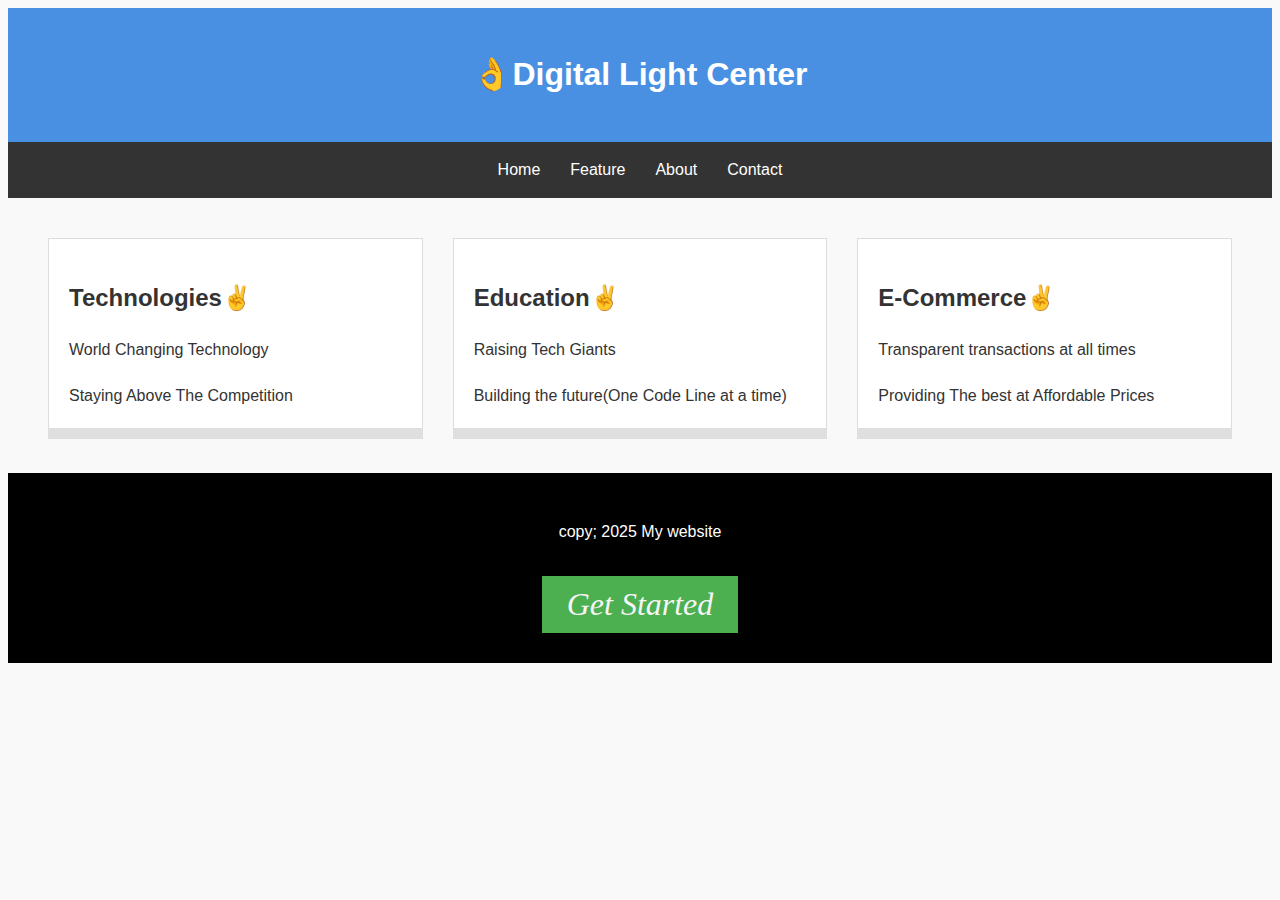
<file: index.html>
<!DOCTYPE html>
<html lang="en">
<head>
    <meta charset="UTF-8">
    <meta name="viewport" content="width=device-width, initial-scale=1.0">
    <title>DigitalLightCenter</title>
    <link rel="stylesheet" href="style.css">
</head>
<body>
    <header>
        <h1>Digital Light Center</h1>
    </header>

    <button class="hamburger" id="hamburger">&#9776;</button>
<nav class="navbar" id="navbar">
    <a href="#">Home</a>
    <a href="Features.html">Feature</a>
    <a href="About.html">About</a>
    <a href="Contact.html">Contact</a>
</nav>
    
    <main class="grid-layout">
        <section class="grid-item">
            <h2>Technologies</h2>
            <div class="card-container">
                <div>World Changing Technology</div><br>
                  <div>Staying Above The Competition</div>
            </div>
        </section>

         <section class="grid-item">
            <h2>Education</h2>
            <div class="card-container">
                <div>Raising Tech Giants</div><br>
                  <div>Building the future(One Code Line at a time)</div>
            </div>
        </section>

        <section class="grid-item">
            <h2>E-Commerce</h2>
            <div class="card-container">
                <div>Transparent transactions at all times</div><br>
                  <div>Providing The best at Affordable Prices</div>
            </div>
        </section>
    </main>

    <footer>
        <p>copy; 2025 My website</p>
        <button class="cta-button"> <a href="start.html" id="tech">Get Started</a></button>
    </footer>
    <script>
        const hamburger = document.getElementById('hamburger');
    const navbar = document.getElementById('navbar');

    hamburger.addEventListener('click', () => {
        navbar.classList.toggle('open');
    });
    </script>
</body>
</html>
</file>
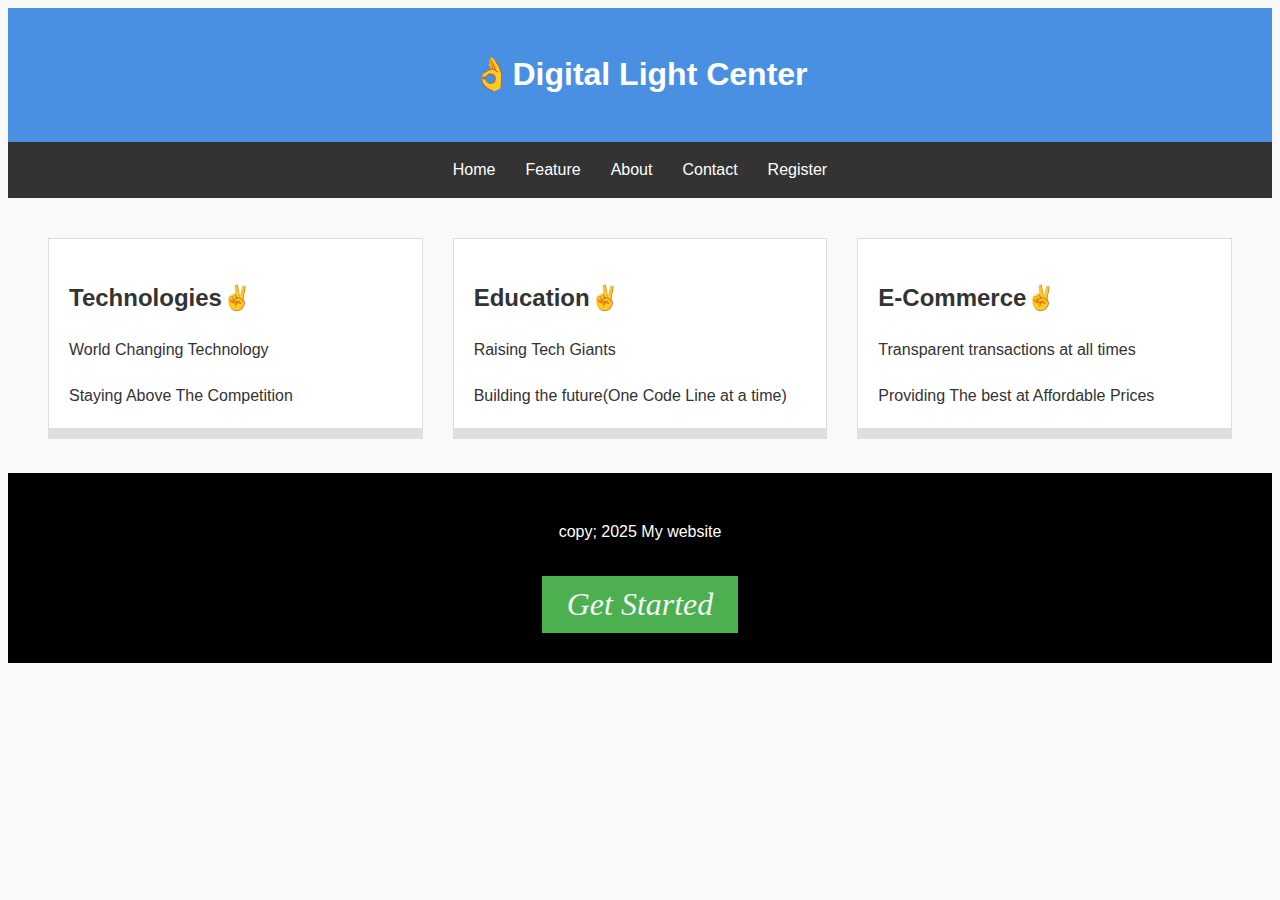
<file: Asset/index.html>
<!DOCTYPE html>
<html lang="en">
<head>
    <meta charset="UTF-8">
    <meta name="viewport" content="width=device-width, initial-scale=1.0">
    <title>DigitalLightCenter</title>
    <link rel="stylesheet" href="style.css">
</head>
<body>
    <header>
        <h1>Digital Light Center</h1>
    </header>

    <button class="hamburger" id="hamburger">&#9776;</button>
<nav class="navbar" id="navbar">
    <a href="#">Home</a>
    <a href="Features.html">Feature</a>
    <a href="About.html">About</a>
    <a href="Contact.html">Contact</a>
     <a href="register.html">Register</a>
</nav>
    
    <main class="grid-layout">
        <section class="grid-item">
            <h2>Technologies</h2>
            <div class="card-container">
                <div>World Changing Technology</div><br>
                  <div>Staying Above The Competition</div>
            </div>
        </section>

         <section class="grid-item">
            <h2>Education</h2>
            <div class="card-container">
                <div>Raising Tech Giants</div><br>
                  <div>Building the future(One Code Line at a time)</div>
            </div>
        </section>

        <section class="grid-item">
            <h2>E-Commerce</h2>
            <div class="card-container">
                <div>Transparent transactions at all times</div><br>
                  <div>Providing The best at Affordable Prices</div>
            </div>
        </section>
    </main>

    <footer>
        <p>copy; 2025 My website</p>
        <button class="cta-button"> <a href="start.html" id="tech">Get Started</a></button>
    </footer>
    <script>
        const hamburger = document.getElementById('hamburger');
    const navbar = document.getElementById('navbar');

    hamburger.addEventListener('click', () => {
        navbar.classList.toggle('open');
    });
    </script>
</body>
</html>
</file>
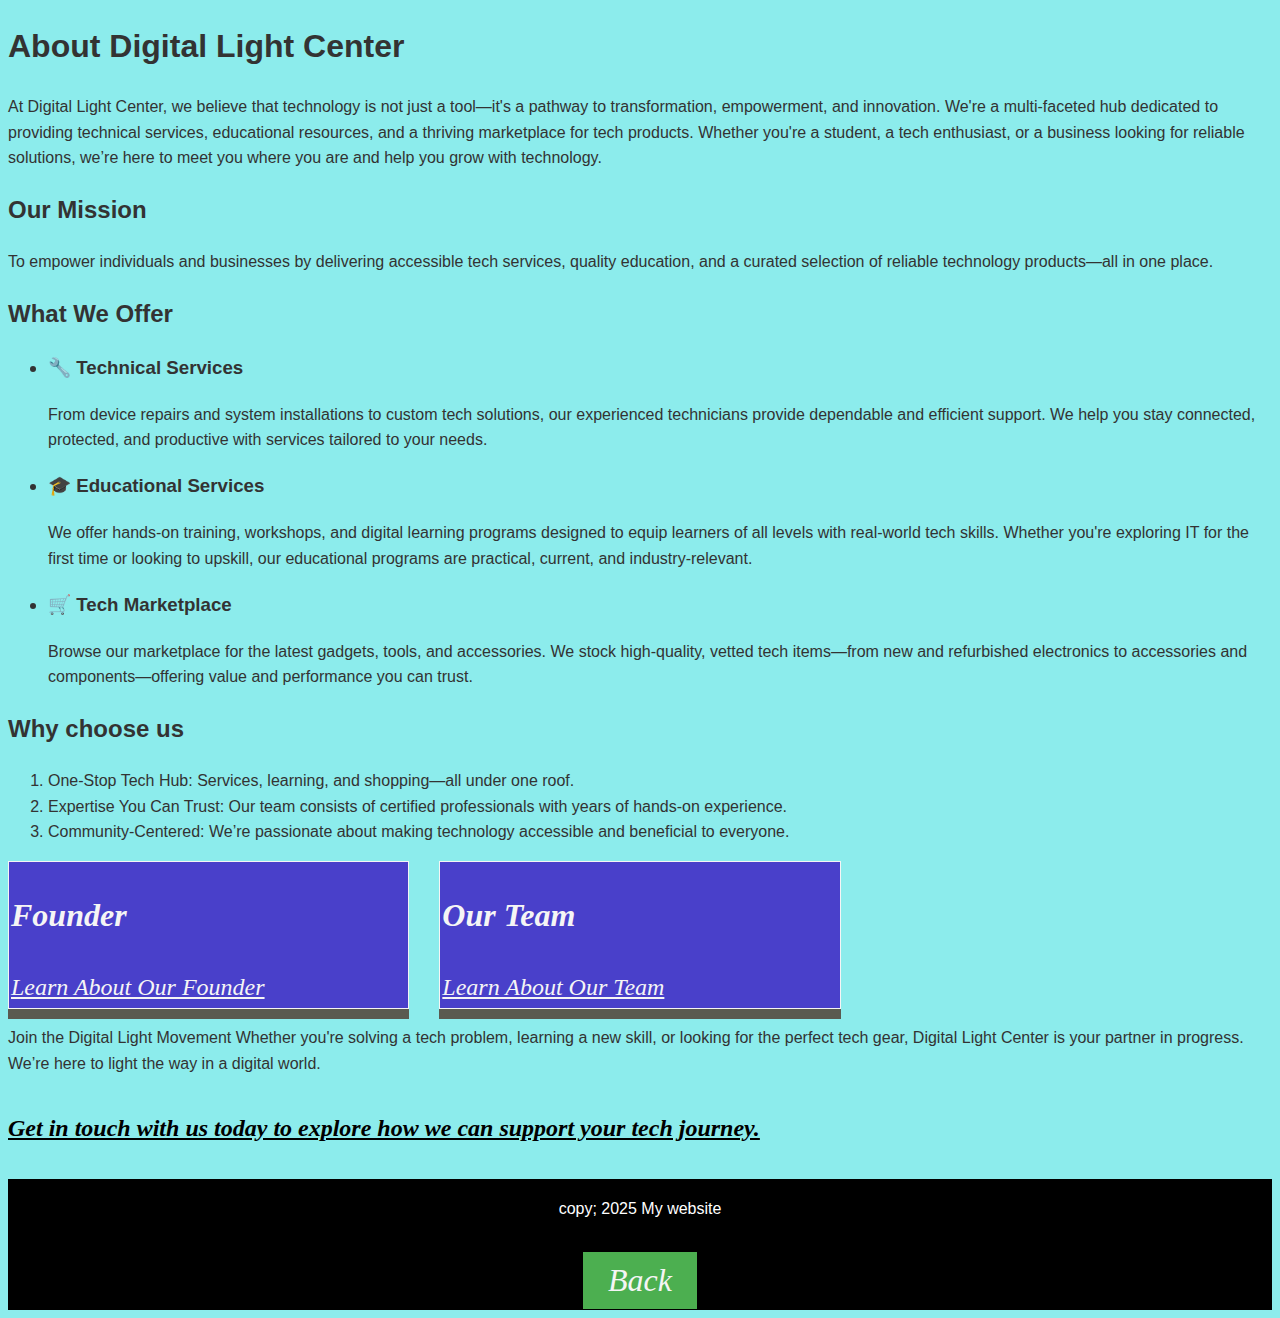
<file: About.html>
<!DOCTYPE html>
<html lang="en">
<head>
    <meta charset="UTF-8">
    <meta name="viewport" content="width=device-width, initial-scale=1.0">
    <title>About</title>
    <link rel="stylesheet" href="style.css">
</head>
<body style="background-color: rgb(140, 236, 236);">
    <h1>About Digital Light Center</h1>
    <p>At Digital Light Center, we believe that technology is not just a tool—it's a pathway to transformation, empowerment, and innovation. We're a multi-faceted hub dedicated to providing technical services, educational resources, and a thriving marketplace for tech products. Whether you're a student, a tech enthusiast, or a business looking for reliable solutions, we’re here to meet you where you are and help you grow with technology.
        <h2>Our Mission</h2>
        To empower individuals and businesses by delivering accessible tech services, quality education, and a curated selection of reliable technology products—all in one place.
        <h2 >What We Offer</h2>
        <ul>
           <h3> <li>🔧 Technical Services</li></h3>
           From device repairs and system installations to custom tech solutions, our experienced technicians provide dependable and efficient support. We help you stay connected, protected, and productive with services tailored to your needs.
          <h3> <li>🎓 Educational Services</li></h3>
           We offer hands-on training, workshops, and digital learning programs designed to equip learners of all levels with real-world tech skills. Whether you're exploring IT for the first time or looking to upskill, our educational programs are practical, current, and industry-relevant.
          <h3> <li>🛒 Tech Marketplace</li></h3>
           Browse our marketplace for the latest gadgets, tools, and accessories. We stock high-quality, vetted tech items—from new and refurbished electronics to accessories and components—offering value and performance you can trust.
           
        </ul>
        <h2>Why choose us</h2>
       <ol>
        <li>One-Stop Tech Hub: Services, learning, and shopping—all under one roof.</li>
        <li>Expertise You Can Trust: Our team consists of certified professionals with years of hands-on experience.</li>
        <li>Community-Centered: We’re passionate about making technology accessible and beneficial to everyone.</li>
       </ol>
    </p>

     <main id="feature-lay" >
    <section class="about">
        <h2 class="tech2">Founder</h2>
    <div>
   <a href="founder.html" id="tech2">Learn About Our Founder</a>
   </div>
   </section>

   <section class="about">
      <h2 class="tech2">Our Team</h2>
      <div>
     <a href="team.html" id="tech2">Learn About Our Team</a>
     </div>
   </section>
   </main>
   
   <p>Join the Digital Light Movement
Whether you're solving a tech problem, learning a new skill, or looking for the perfect tech gear, Digital Light Center is your partner in progress. We’re here to light the way in a digital world.
</p>
<a  href="Contact.html" style="color: black;" id="tech2"><h4 >Get in touch with us today to explore how we can support your tech journey.</h4></a>

    

     <footer id="footer1">
        <p>copy; 2025 My website</p>
        <button  class="cta-button"><a href="index.html" id="tech">Back</a></button>
    </footer>
</body>
</html>
</file>
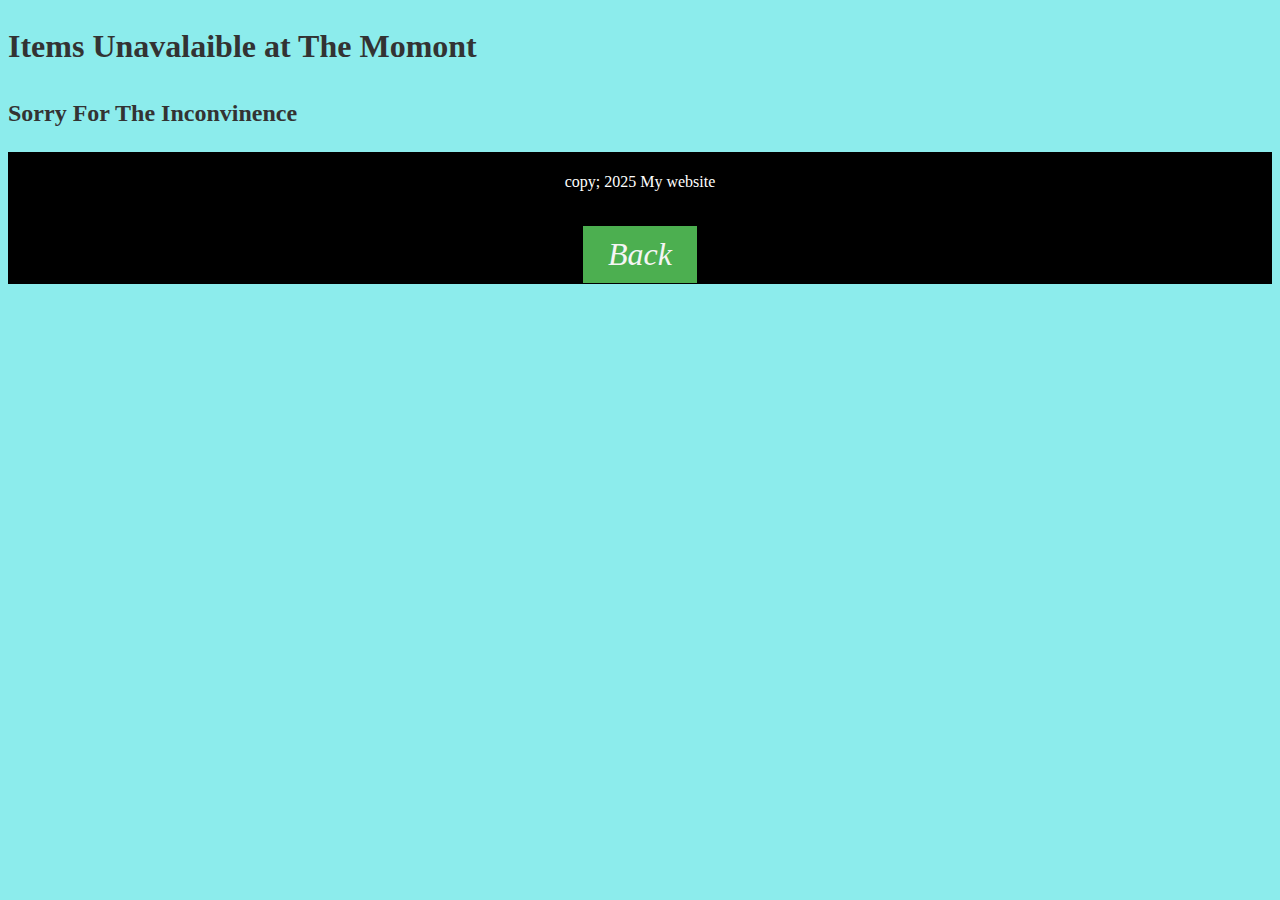
<file: commerce.html>
<!DOCTYPE html>
<html lang="en">
<head>
    <meta charset="UTF-8">
    <meta name="viewport" content="width=device-width, initial-scale=1.0">
    <title>Commerce</title>
    <link rel="stylesheet" href="style.css">
</head>
<body style="background-color: rgb(140, 236, 236); font-family: Georgia, 'Times New Roman', Times, serif;">
    <h1>Items Unavalaible at The Momont</h1>
    <h2>Sorry For The Inconvinence</h2>
   
    
     <footer id="footer1">
        <p>copy; 2025 My website</p>
        <button  class="cta-button"><a href="Features.html" id="tech">Back</a></button>
    </footer>
</body>
</html>
</file>
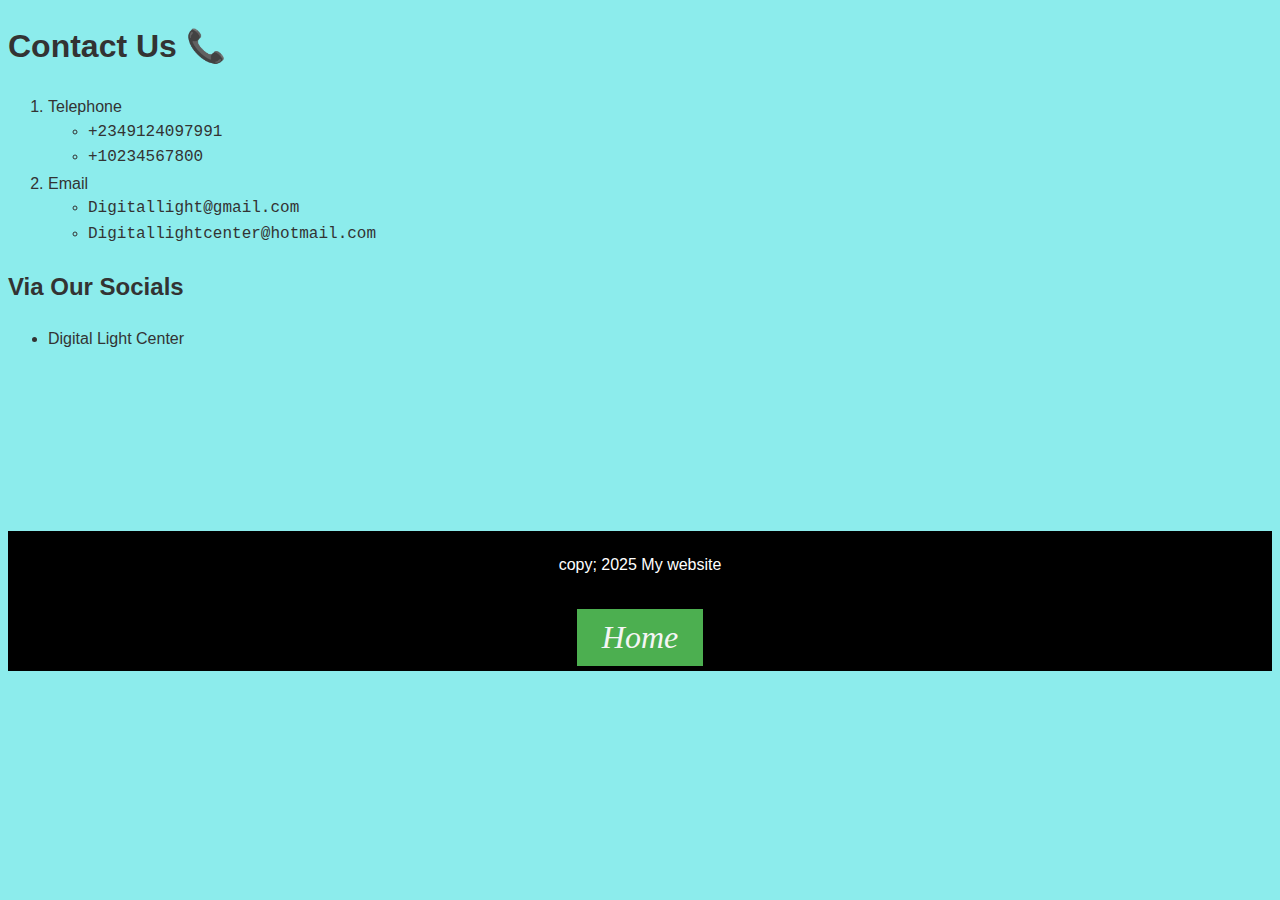
<file: Contact.html>
<!DOCTYPE html>
<html lang="en">
<head>
    <meta charset="UTF-8">
    <meta name="viewport" content="width=device-width, initial-scale=1.0">
    <title>Contact</title>
    <link rel="stylesheet" href="style.css">
</head>
<body style="background-color: rgb(140, 236, 236);">
    <h1>Contact Us 📞</h1>
    <ol style="font-family: Impact, Haettenschweiler, 'Arial Narrow Bold', sans-serif;">
        <li>Telephone
            <ul style="font-family: 'Courier New', Courier, monospace;">
                <li>+2349124097991</li>
                <li>+10234567800</li>
            </ul>
        </li>
        <li>Email
            <ul style="font-family: 'Courier New', Courier, monospace;">
                <li>Digitallight@gmail.com</li>
                <li>Digitallightcenter@hotmail.com</li>
            </ul>
        </li>
    </ol>

    <h2>Via Our Socials</h2>
    <ul style="font-family: Impact, Haettenschweiler, 'Arial Narrow Bold', sans-serif;">
      <li> Digital Light Center </li>
   </ul>  

    <footer id="footer">
        <p>copy; 2025 My website</p>
        <button  class="cta-button"><a href="layout.html" id="tech">Home</a></button>
    </footer> 
</body>
</html>
</file>
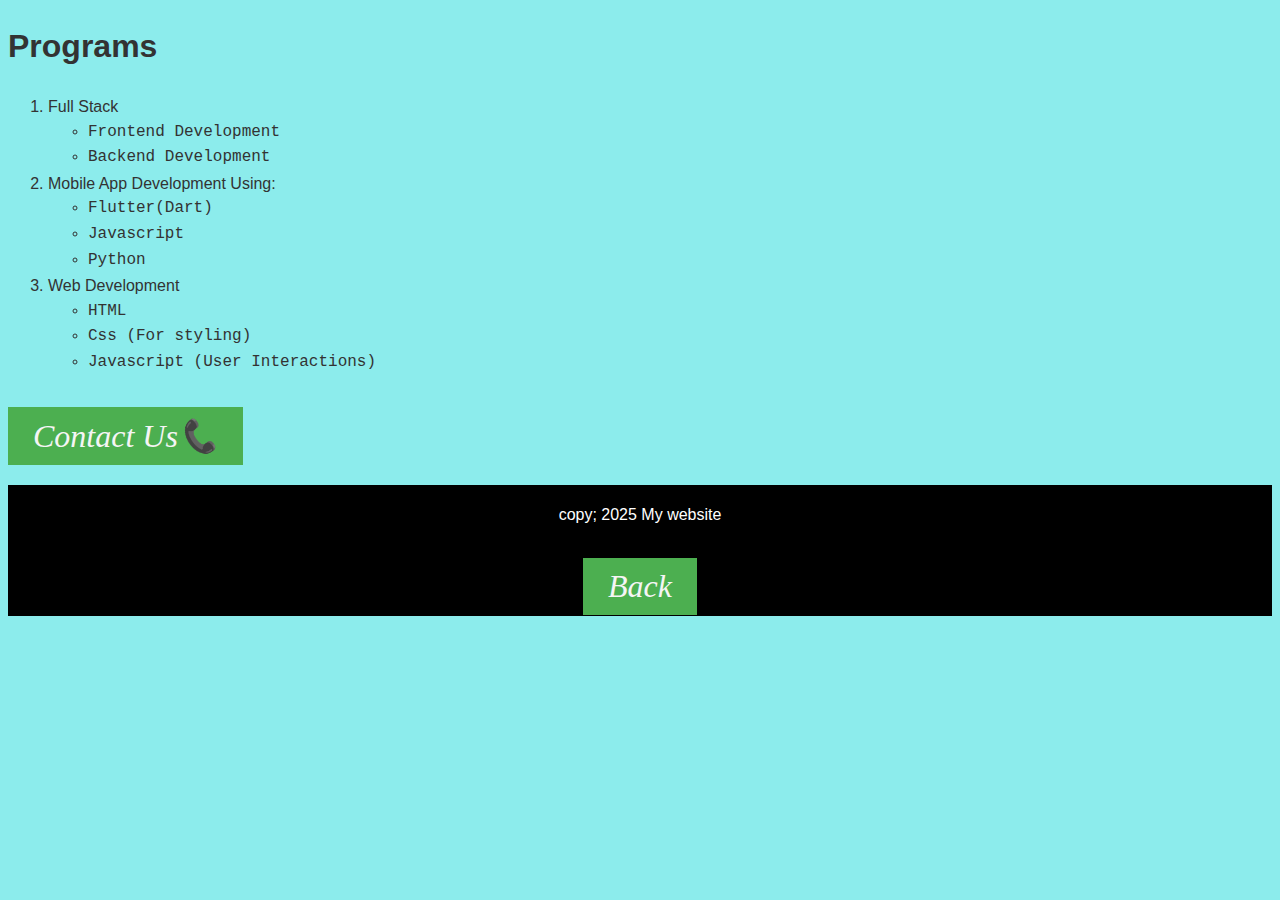
<file: education.html>
<!DOCTYPE html>
<html lang="en">
<head>
    <meta charset="UTF-8">
    <meta name="viewport" content="width=device-width, initial-scale=1.0">
    <title>Our Education</title>
     <link rel="stylesheet" href="style.css">
</head>
<body style="background-color: rgb(140, 236, 236);">

<section>  
     <h1>Programs</h1>
<ol style="font-family: Impact, Haettenschweiler, 'Arial Narrow Bold', sans-serif;">
    <li>Full Stack
        <ul style="font-family: 'Courier New', Courier, monospace;">
            <li>Frontend Development</li>
            <li>Backend Development</li>
        </ul>
    </li>
    <li>Mobile App Development Using: 
        <ul style="font-family: 'Courier New', Courier, monospace;">
            <li>Flutter(Dart)</li>
            <li>Javascript</li>
            <li>Python </li>
        </ul>
    </li>
    <li>Web Development 
        <ul  style="font-family: 'Courier New', Courier, monospace;">
            <li>HTML</li>
            <li>Css (For styling)</li>
            <li>Javascript (User Interactions)</li>
        </ul>
    </li>
</ol>
</section>

<button class="cta-button1"> <a href="Contact.html" id="tech">Contact Us📞</a></button>

     <footer id="footer1">
        <p>copy; 2025 My website</p>
        <button  class="cta-button"><a href="Features.html" id="tech">Back</a></button>
    </footer>
</body>
</html>
</file>
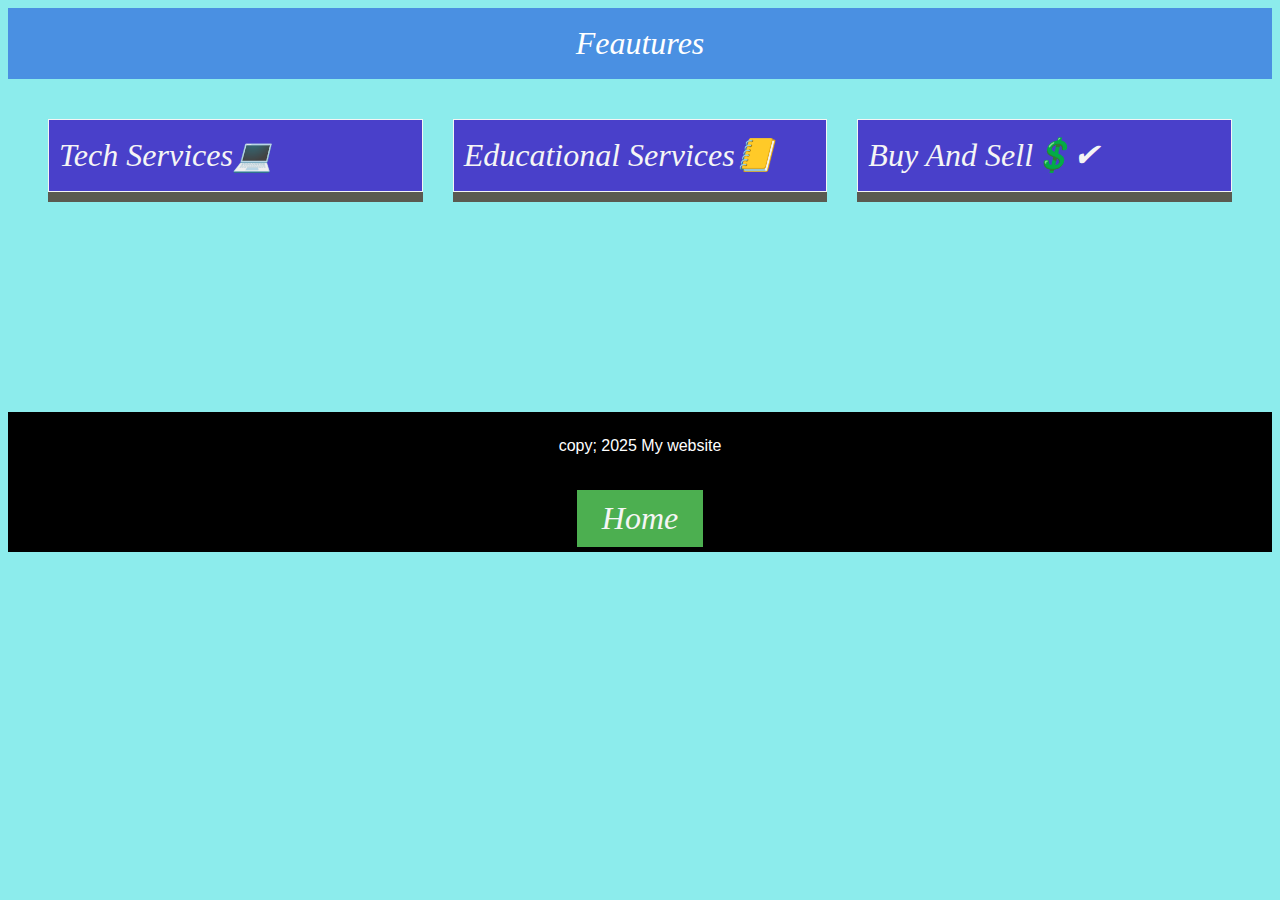
<file: Features.html>
<!DOCTYPE html>
<html lang="en">
<head>
    <meta charset="UTF-8">
    <meta name="viewport" content="width=device-width, initial-scale=1.0">
    <title>My Webpage</title>
     <link rel="stylesheet" href="style.css">
</head>
<body style="background-color: rgb(140, 236, 236);">
   <header class="feature">Feautures</header> 
   
   <main class = "feature-lay">
    <section class="tech">
    <div>
   <a href="tech.html" id="tech">Tech Services💻</a>
   </div>
   </section>

   <section class="tech">
     <a href="education.html" id="tech">Educational Services📒</a>
   </section>

   <section  class="tech">
    <a href="commerce.html" id="tech">Buy And Sell💲✔</a>
   </section>
   </main>
  
    <footer id="footer">
        <p>copy; 2025 My website</p>
        <button  class="cta-button"><a href="layout.html" id="tech">Home</a></button>
    </footer>
</body>
</html>
</file>
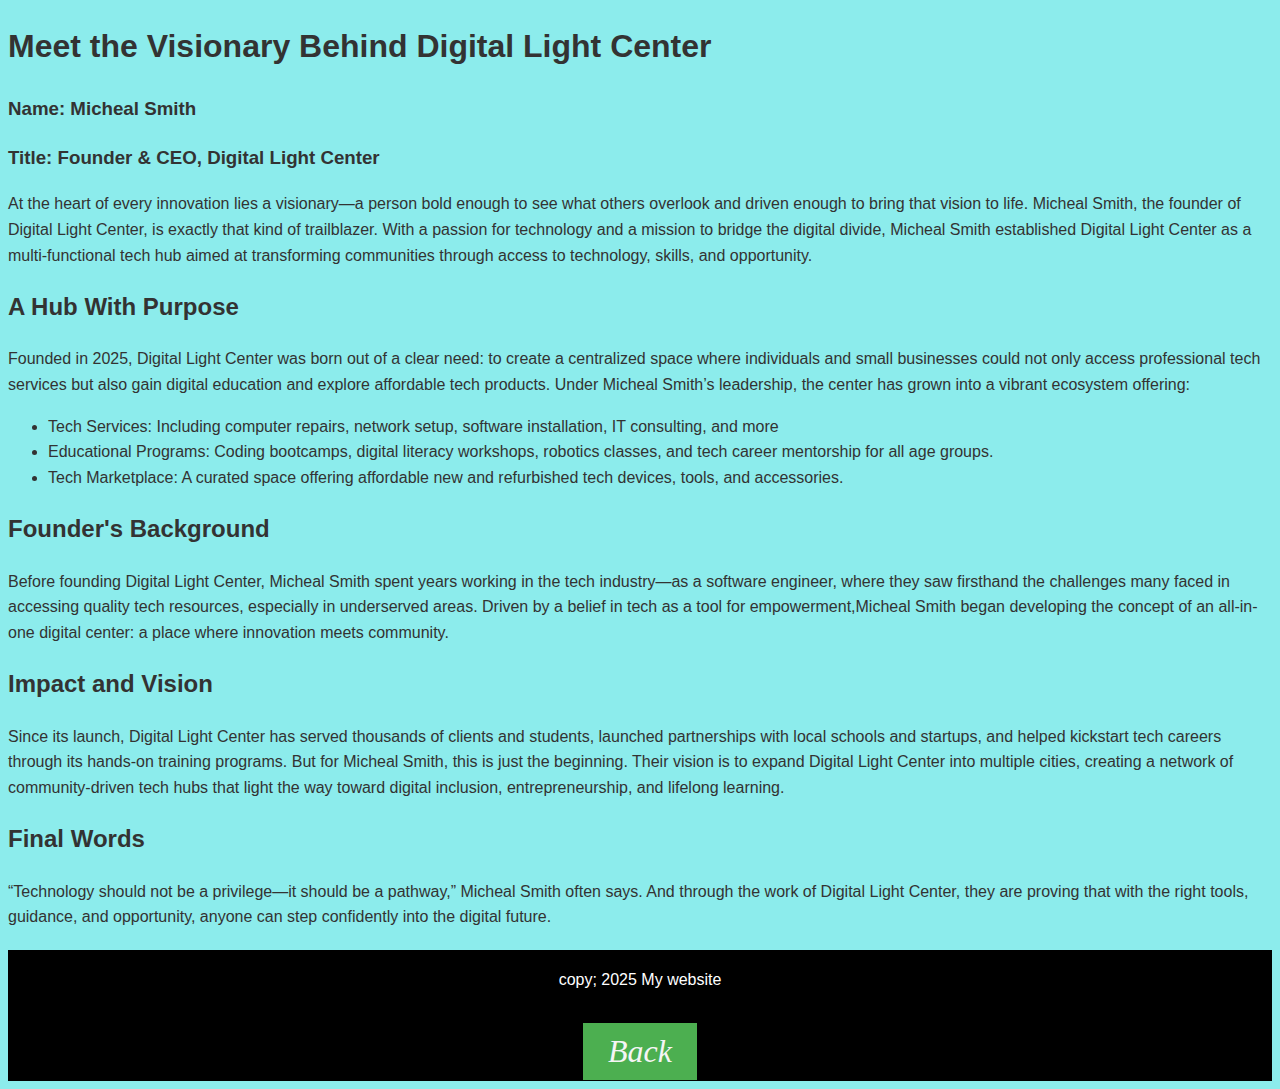
<file: founder.html>
<!DOCTYPE html>
<html lang="en">
<head>
    <meta charset="UTF-8">
    <meta name="viewport" content="width=device-width, initial-scale=1.0">
    <title>About</title>
    <link rel="stylesheet" href="style.css">
</head>
<body style="background-color: rgb(140, 236, 236);">
    <h1>Meet the Visionary Behind Digital Light Center</h1>

    <h3>Name: Micheal Smith </h3>
    <h3>Title: Founder & CEO, Digital Light Center</h3>


<p>
At the heart of every innovation lies a visionary—a person bold enough to see what others overlook and driven enough to bring that vision to life. Micheal Smith, the founder of Digital Light Center, is exactly that kind of trailblazer.

With a passion for technology and a mission to bridge the digital divide, Micheal Smith established Digital Light Center as a multi-functional tech hub aimed at transforming communities through access to technology, skills, and opportunity.
</p>

<h2>A Hub With Purpose</h2>

<p>
    Founded in 2025, Digital Light Center was born out of a clear need: to create a centralized space where individuals and small businesses could not only access professional tech services but also gain digital education and explore affordable tech products. Under Micheal Smith’s leadership, the center has grown into a vibrant ecosystem offering:
    <ul>
        <li>Tech Services: Including computer repairs, network setup, software installation, IT consulting, and more</li>
        <li>Educational Programs: Coding bootcamps, digital literacy workshops, robotics classes, and tech career mentorship for all age groups.</li>
        <li>Tech Marketplace: A curated space offering affordable new and refurbished tech devices, tools, and accessories.</li>
    </ul>
</p>

<h2>Founder's Background</h2>

<p>Before founding Digital Light Center, Micheal Smith spent years working in the tech industry—as a software engineer, where they saw firsthand the challenges many faced in accessing quality tech resources, especially in underserved areas.

Driven by a belief in tech as a tool for empowerment,Micheal Smith began developing the concept of an all-in-one digital center: a place where innovation meets community. 
</p>

<h2>Impact and Vision</h2>

<p>Since its launch, Digital Light Center has served thousands of clients and students, launched partnerships with local schools and startups, and helped kickstart tech careers through its hands-on training programs.

But for Micheal Smith, this is just the beginning. Their vision is to expand Digital Light Center into multiple cities, creating a network of community-driven tech hubs that light the way toward digital inclusion, entrepreneurship, and lifelong learning.
</p>

<h2>Final Words</h2>

<p>“Technology should not be a privilege—it should be a pathway,” Micheal Smith often says. And through the work of Digital Light Center, they are proving that with the right tools, guidance, and opportunity, anyone can step confidently into the digital future.

</p>
<footer id="footer1">
        <p>copy; 2025 My website</p>
        <button  class="cta-button"><a href="About.html" id="tech">Back</a></button>
    </footer>


    </body>
</file>
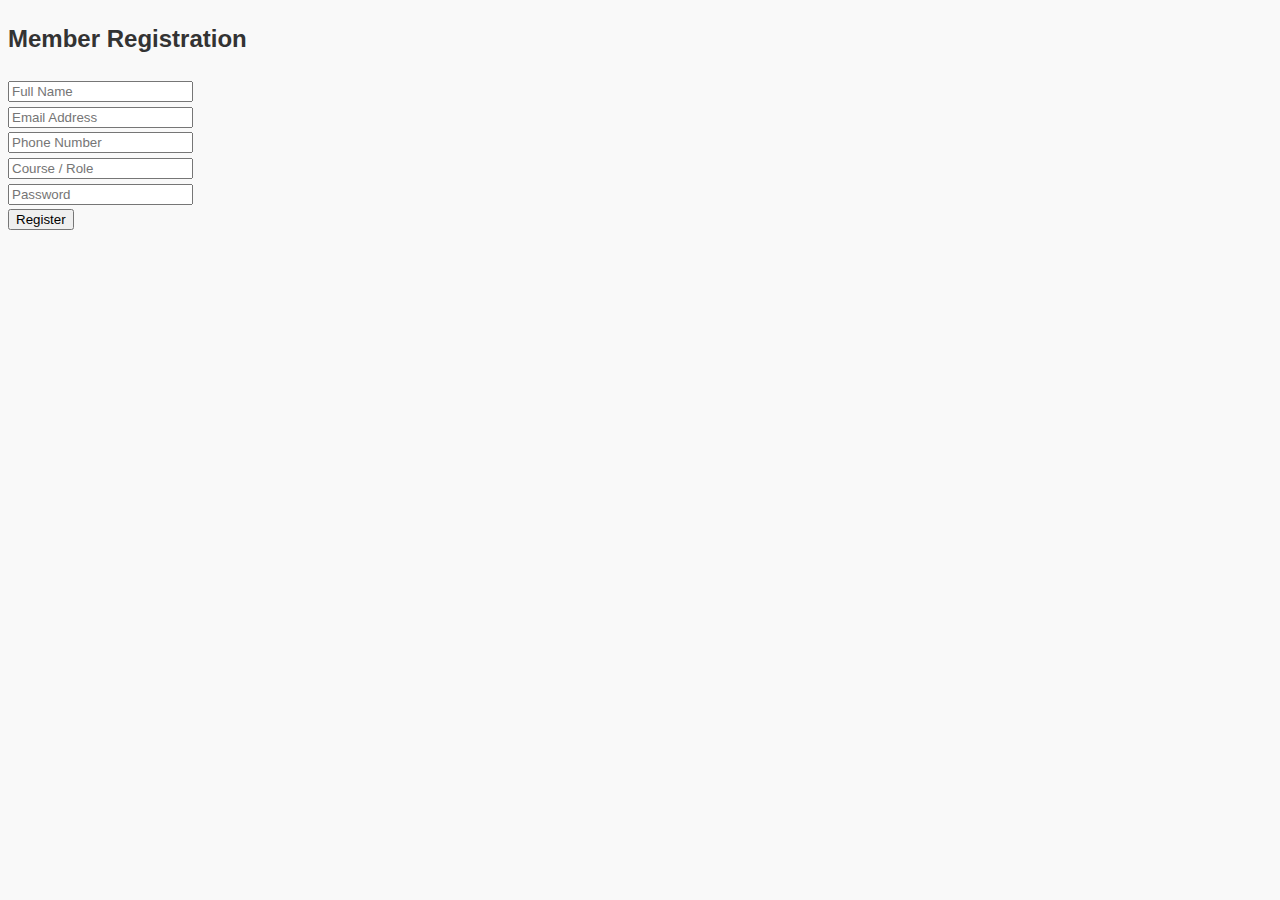
<file: register.html>
<!DOCTYPE html>
<html>
<head>
  <title>Register as Member</title>
  <link rel="stylesheet" href="style.css">
</head>
<body>
  <h2>Member Registration</h2>
  <form action="process_register.php" method="POST">
    <input type="text" name="full_name" placeholder="Full Name" required><br>
    <input type="email" name="email" placeholder="Email Address" required><br>
    <input type="text" name="phone" placeholder="Phone Number"><br>
    <input type="text" name="course" placeholder="Course / Role"><br>
    <input type="password" name="password" placeholder="Password" required><br>
    <button type="submit">Register</button>
  </form>
</body>
</html>
</file>
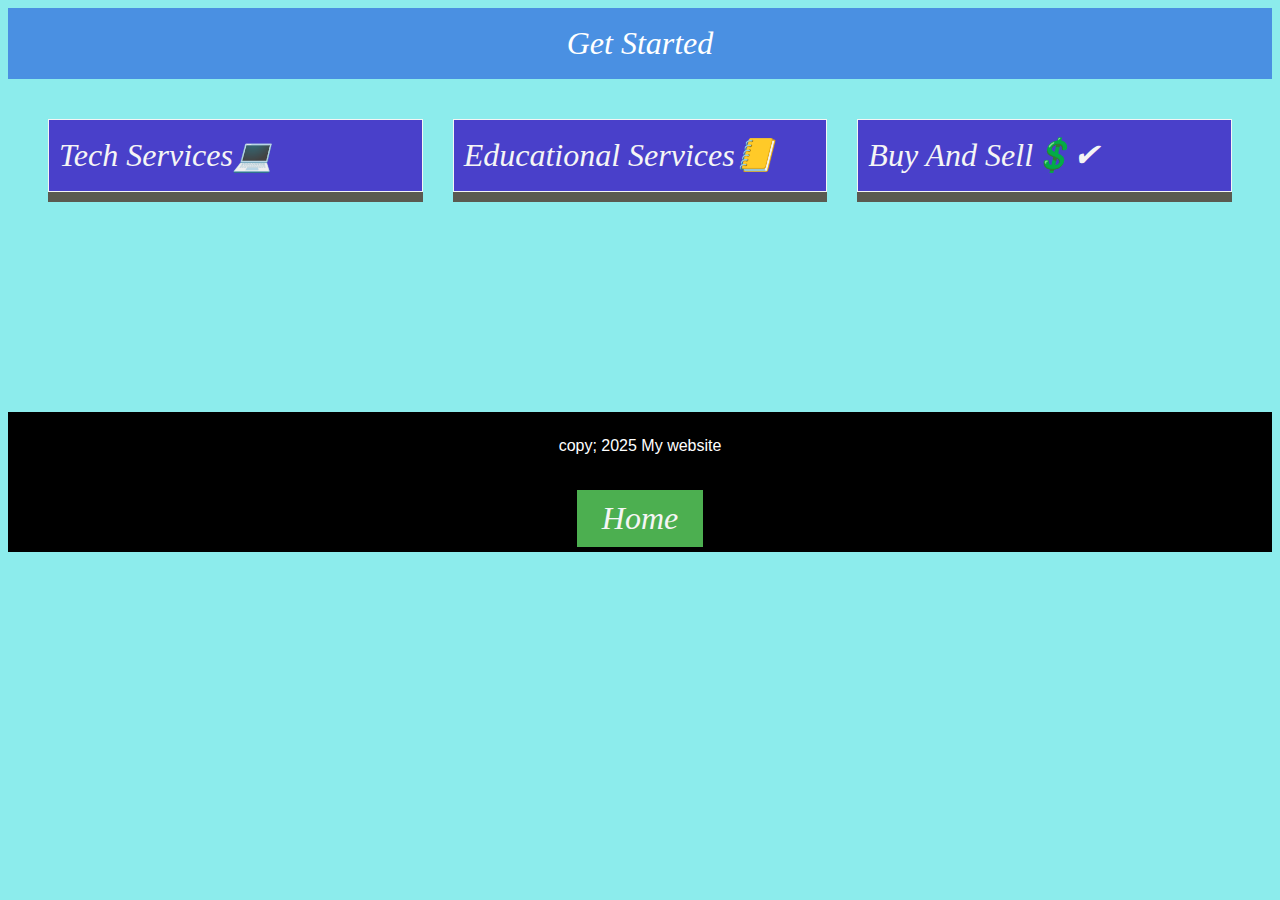
<file: start.html>
<!DOCTYPE html>
<html lang="en">
<head>
    <meta charset="UTF-8">
    <meta name="viewport" content="width=device-width, initial-scale=1.0">
    <title>My Webpage</title>
     <link rel="stylesheet" href="style.css">
</head>
<body style="background-color: rgb(140, 236, 236);">
   <header class="feature">Get Started</header> 
   
   <main class = "feature-lay">
    <section class="tech">
    <div>
   <a href="tech.html" id="tech">Tech Services💻</a>
   </div>
   </section>

   <section class="tech">
     <a href="education.html" id="tech">Educational Services📒</a>
   </section>

   <section  class="tech">
    <a href="commerce.html" id="tech">Buy And Sell💲✔</a>
   </section>
   </main>
  
    <footer id="footer">
        <p>copy; 2025 My website</p>
        <button  class="cta-button"><a href="index.html" id="tech">Home</a></button>
    </footer>
</body>
</html>
</file>
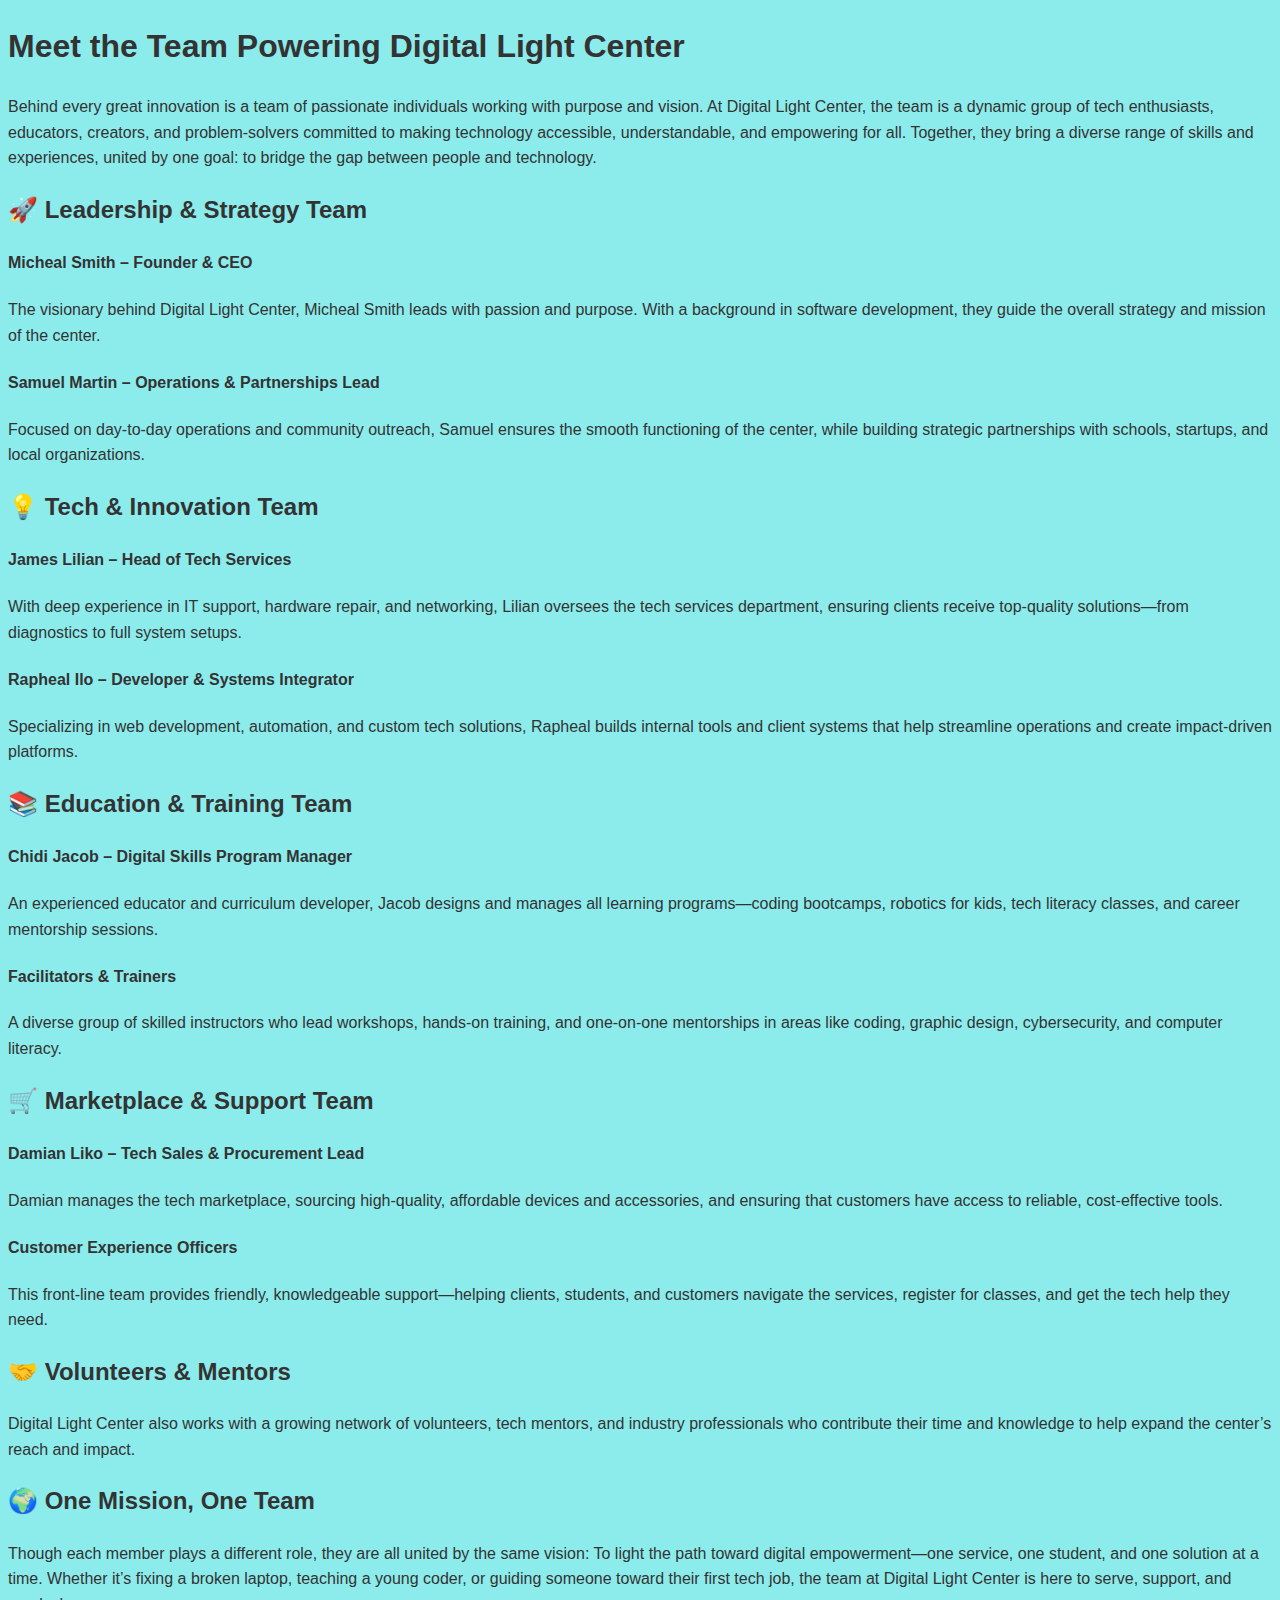
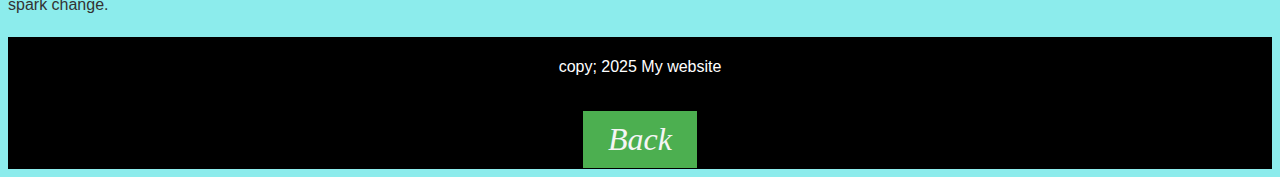
<file: team.html>
<!DOCTYPE html>
<html lang="en">
<head>
    <meta charset="UTF-8">
    <meta name="viewport" content="width=device-width, initial-scale=1.0">
    <title>About</title>
    <link rel="stylesheet" href="style.css">
</head>
<body style="background-color: rgb(140, 236, 236);">
    <h1>Meet the Team Powering Digital Light Center</h1>
    
    <p>
        Behind every great innovation is a team of passionate individuals working with purpose and vision. At Digital Light Center, the team is a dynamic group of tech enthusiasts, educators, creators, and problem-solvers committed to making technology accessible, understandable, and empowering for all.

Together, they bring a diverse range of skills and experiences, united by one goal: to bridge the gap between people and technology.
    </p>

    <h2>🚀 Leadership & Strategy Team</h2>

    <p>
        <h4>Micheal Smith – Founder & CEO</h4>
The visionary behind Digital Light Center, Micheal Smith leads with passion and purpose. With a background in software development, they guide the overall strategy and mission of the center.

 <h4>Samuel Martin – Operations & Partnerships Lead </h4>
Focused on day-to-day operations and community outreach, Samuel ensures the smooth functioning of the center, while building strategic partnerships with schools, startups, and local organizations.
    </p>

    <h2>💡 Tech & Innovation Team</h2>

    <p>
        <h4>James Lilian – Head of Tech Services</h4>
       
       With deep experience in IT support, hardware repair, and networking, Lilian oversees the tech services department, ensuring clients receive top-quality solutions—from diagnostics to full system setups.

       <h4>Rapheal Ilo – Developer & Systems Integrator</h4>
        Specializing in web development, automation, and custom tech solutions, Rapheal builds internal tools and client systems that help streamline operations and create impact-driven platforms.
    </p>

    <h2>📚 Education & Training Team</h2>

    <p>
        <h4>Chidi Jacob – Digital Skills Program Manager</h4>
An experienced educator and curriculum developer, Jacob designs and manages all learning programs—coding bootcamps, robotics for kids, tech literacy classes, and career mentorship sessions.

<h4>Facilitators & Trainers</h4>
A diverse group of skilled instructors who lead workshops, hands-on training, and one-on-one mentorships in areas like coding, graphic design, cybersecurity, and computer literacy.
</p>

<h2>🛒 Marketplace & Support Team</h2>
<p>
<h4>Damian Liko – Tech Sales & Procurement Lead</h4>
Damian manages the tech marketplace, sourcing high-quality, affordable devices and accessories, and ensuring that customers have access to reliable, cost-effective tools.

<h4>Customer Experience Officers</h4>
This front-line team provides friendly, knowledgeable support—helping clients, students, and customers navigate the services, register for classes, and get the tech help they need.
</p>

<h2>🤝 Volunteers & Mentors</h2>

<p>Digital Light Center also works with a growing network of volunteers, tech mentors, and industry professionals who contribute their time and knowledge to help expand the center’s reach and impact.

</p>

<h2>🌍 One Mission, One Team</h2>

<p>Though each member plays a different role, they are all united by the same vision:
To light the path toward digital empowerment—one service, one student, and one solution at a time.

Whether it’s fixing a broken laptop, teaching a young coder, or guiding someone toward their first tech job, the team at Digital Light Center is here to serve, support, and spark change.

</p>

<footer id="footer1">
        <p>copy; 2025 My website</p>
        <button  class="cta-button"><a href="About.html" id="tech">Back</a></button>
    </footer>


</body>
</file>
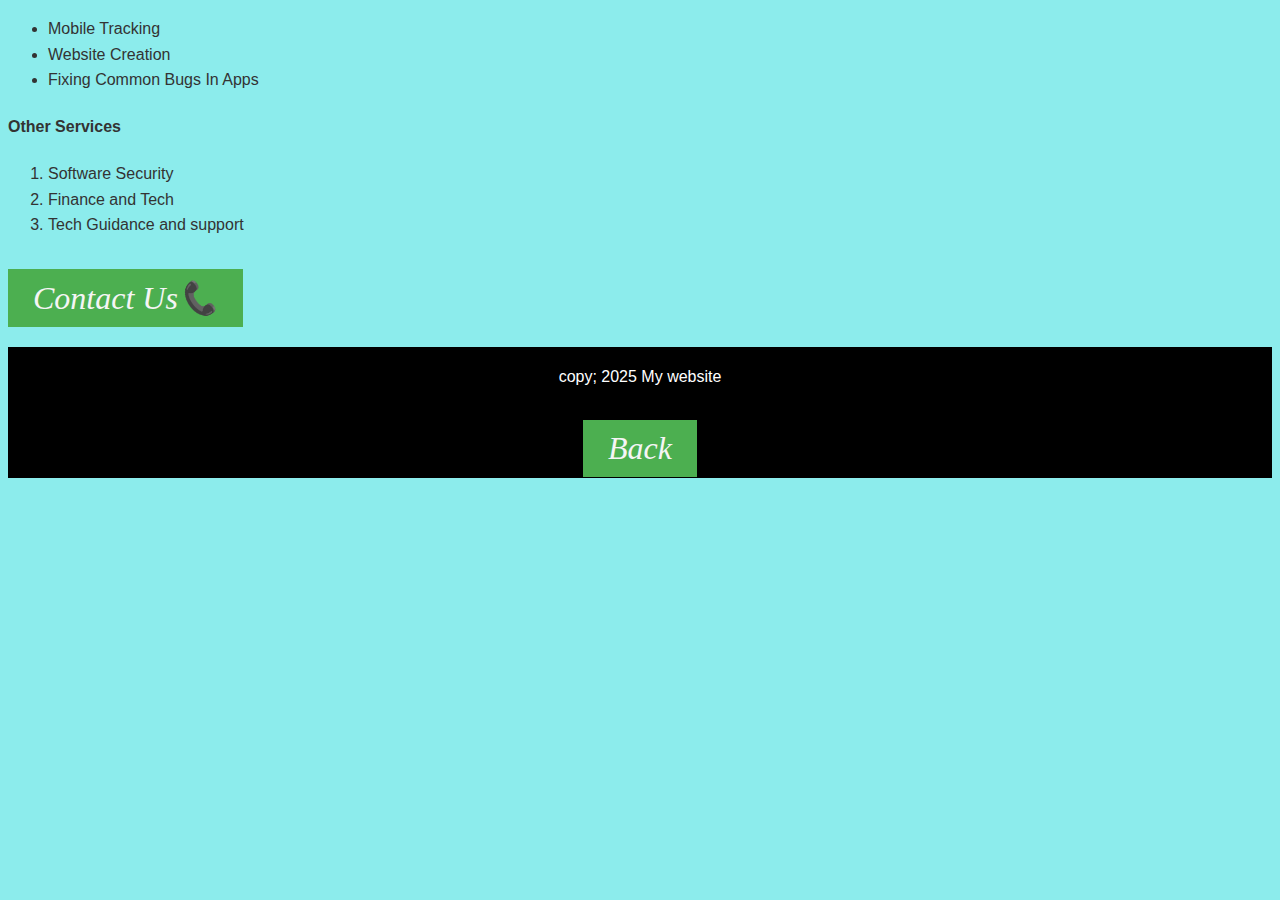
<file: tech.html>
<!DOCTYPE html>
<html lang="en">
<head>
    <meta charset="UTF-8">
    <meta name="viewport" content="width=device-width, initial-scale=1.0">
    <title>Tech Services</title>
     <link rel="stylesheet" href="style.css">
</head>
<body style="background-color: rgb(140, 236, 236)">

    <Section >
     <div>
      <ul>
    <li>Mobile Tracking</li>
    <li>Website Creation</li>
    <li>Fixing Common Bugs In Apps</li>
   </ul>
   </div>
   </Section>

   <section >
     <div>
     <h4>Other Services</h4>
   <ol>
     <li>Software Security</li>
     <li> Finance and Tech</li>
     <li> Tech Guidance and support</li>
</ol>
</div>
   </section>

    <button class="cta-button1"> <a href="Contact.html" id="tech">Contact Us📞</a></button>

     <footer id="footer1">
        <p>copy; 2025 My website</p>
        <button  class="cta-button"><a href="Features.html" id="tech">Back</a></button>
    </footer>
</body>
</html>
</file>
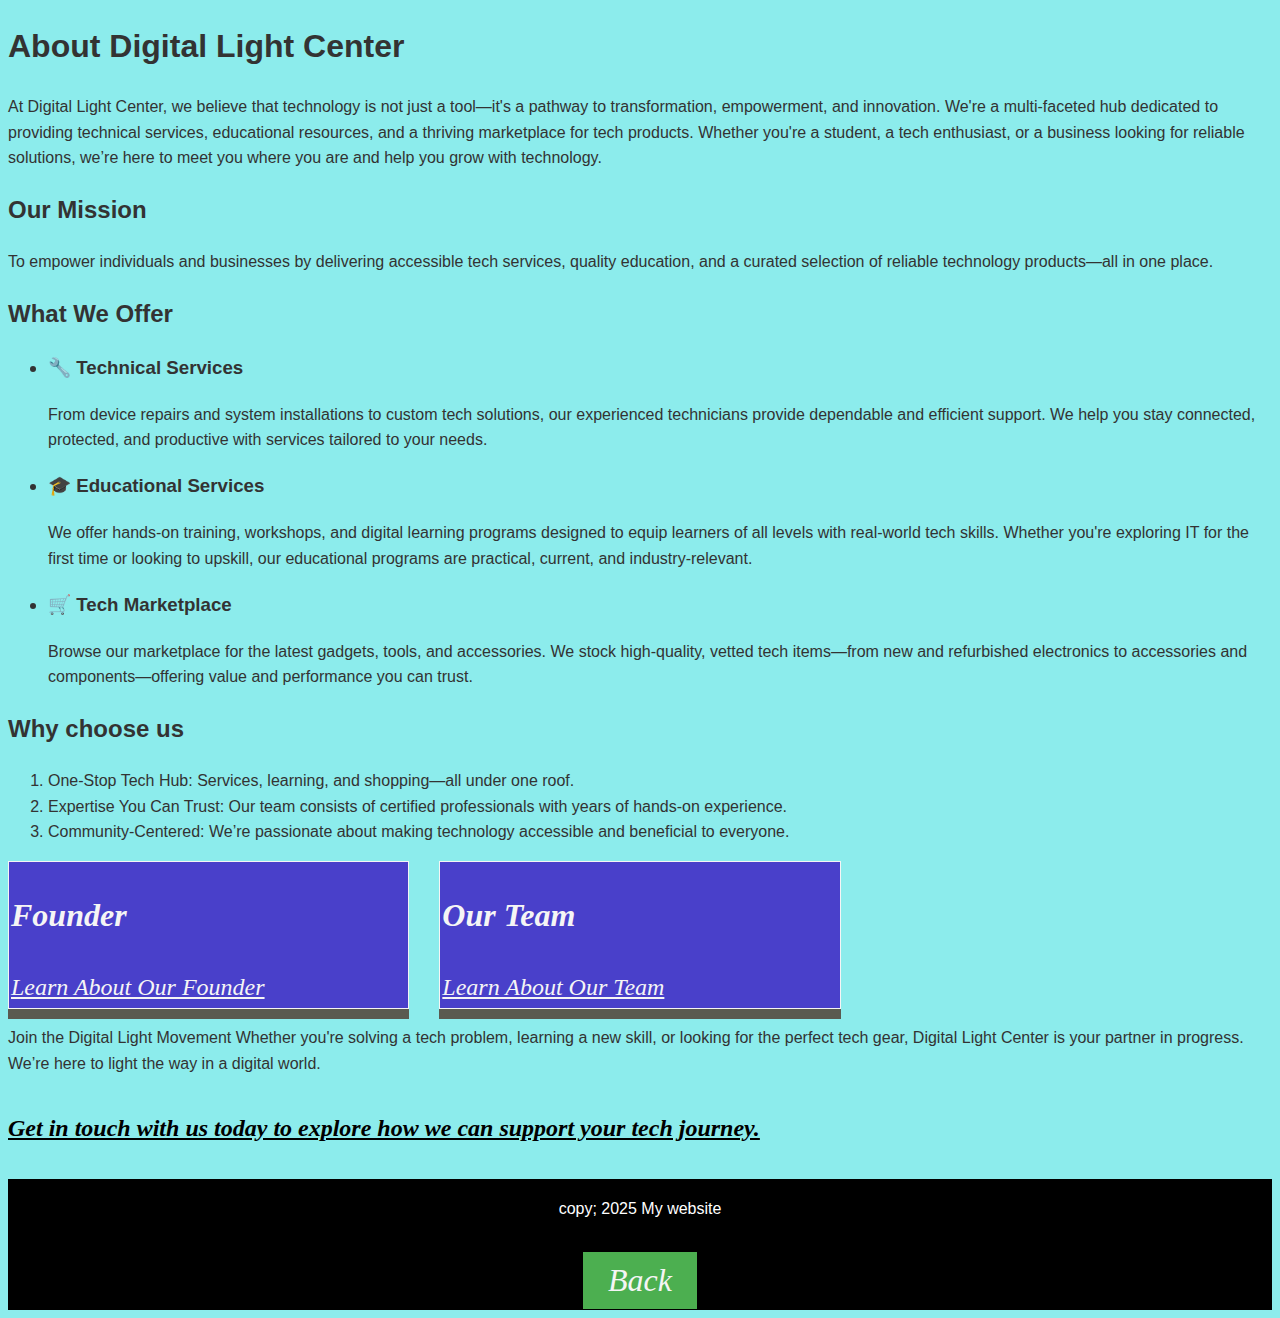
<file: Asset/About.html>
<!DOCTYPE html>
<html lang="en">
<head>
    <meta charset="UTF-8">
    <meta name="viewport" content="width=device-width, initial-scale=1.0">
    <title>About</title>
    <link rel="stylesheet" href="style.css">
</head>
<body style="background-color: rgb(140, 236, 236);">
    <h1>About Digital Light Center</h1>
    <p>At Digital Light Center, we believe that technology is not just a tool—it's a pathway to transformation, empowerment, and innovation. We're a multi-faceted hub dedicated to providing technical services, educational resources, and a thriving marketplace for tech products. Whether you're a student, a tech enthusiast, or a business looking for reliable solutions, we’re here to meet you where you are and help you grow with technology.
        <h2>Our Mission</h2>
        To empower individuals and businesses by delivering accessible tech services, quality education, and a curated selection of reliable technology products—all in one place.
        <h2 >What We Offer</h2>
        <ul>
           <h3> <li>🔧 Technical Services</li></h3>
           From device repairs and system installations to custom tech solutions, our experienced technicians provide dependable and efficient support. We help you stay connected, protected, and productive with services tailored to your needs.
          <h3> <li>🎓 Educational Services</li></h3>
           We offer hands-on training, workshops, and digital learning programs designed to equip learners of all levels with real-world tech skills. Whether you're exploring IT for the first time or looking to upskill, our educational programs are practical, current, and industry-relevant.
          <h3> <li>🛒 Tech Marketplace</li></h3>
           Browse our marketplace for the latest gadgets, tools, and accessories. We stock high-quality, vetted tech items—from new and refurbished electronics to accessories and components—offering value and performance you can trust.
           
        </ul>
        <h2>Why choose us</h2>
       <ol>
        <li>One-Stop Tech Hub: Services, learning, and shopping—all under one roof.</li>
        <li>Expertise You Can Trust: Our team consists of certified professionals with years of hands-on experience.</li>
        <li>Community-Centered: We’re passionate about making technology accessible and beneficial to everyone.</li>
       </ol>
    </p>

     <main id="feature-lay" >
    <section class="about">
        <h2 class="tech2">Founder</h2>
    <div>
   <a href="founder.html" id="tech2">Learn About Our Founder</a>
   </div>
   </section>

   <section class="about">
      <h2 class="tech2">Our Team</h2>
      <div>
     <a href="team.html" id="tech2">Learn About Our Team</a>
     </div>
   </section>
   </main>
   
   <p>Join the Digital Light Movement
Whether you're solving a tech problem, learning a new skill, or looking for the perfect tech gear, Digital Light Center is your partner in progress. We’re here to light the way in a digital world.
</p>
<a  href="Contact.html" style="color: black;" id="tech2"><h4 >Get in touch with us today to explore how we can support your tech journey.</h4></a>

    

     <footer id="footer1">
        <p>copy; 2025 My website</p>
        <button  class="cta-button"><a href="layout.html" id="tech">Back</a></button>
    </footer>
</body>
</html>
</file>
<file: style.css>
body{
    font-family: 'Segoe UI', Tahoma, Geneva, Verdana, sans-serif;
    line-height: 1.6;
    background-color: #f9f9f9;
    color: #333;
}

header{
    background-color: #4a90e2;
    color: white;
    padding: 20px;
    text-align: center;
}
header h1::before{
content: "👌";
}


.navbar{
    display: flex;
    justify-content: center;
    background-color: #333;
    flex-wrap: wrap;
}
.navbar a{
    color: white;
    padding: 15px;
    text-decoration: none;
    transition: background 0.3s ease;
}
.navbar a:hover {
    background-color: #555;
}

.navbar a:focus {
    outline: 2px solid yellow;
}
.grid-layout{
    display: grid;
    grid-template-columns: repeat(3, 1fr);
    gap: 30px;
    padding: 40px;

}
.grid-item{
    background-color: white;
    padding: 20px;
    border: 1px solid #ddd;
    box-shadow: 00 10px rgba(0, 0, 0, 0.1);
}

.grid-item h2::after{
    content: "✌";
}

.card-container{
    display: flex;
    flex-wrap: wrap;
    gap: 20px;
    margin-top: 20px;
}

.card {
    flex: 1 1 calc(50% - 20Px);
background-color:#eaf1f8;
padding: 20px;
border-radius: 8px;
transition: transform 0.3s ease;
}

.card :hover{
    transform: scale(1.03);
}

footer{
    text-align: center;
    padding: 30px;
    background-color: black;
    color: white;
    margin-top: 4px;
}

.cta-button {
 margin-top: 15px;
 padding: 10px 25px;
 background-color: #4caf50;
 color: white;
 border: none;
 font-size: 16px;
 cursor: pointer;
 transition: background 0.3s ease;
}
.cta-button:hover {
 background-color: #43a047;
}
.cta-button:active {
 transform: scale(0.98);}

.hamburger {
    display: none;
    font-size: 2rem;
    background: none;
    border: none;
    color: white;
    background-color: #333;
    padding: 10px 20px;
    cursor: pointer;
    width: 100%;
    text-align: left;
}




.tech{
    background-color: rgb(73, 64, 202);
    padding: 10px;
    border: 1px solid #f5f5f5;
    box-shadow: 00 10px rgb(90, 90, 80);
    
}
.about{
    background-color: rgb(73, 64, 202);
    padding: 2px;
    border: 1px solid #f5f5f5;
    box-shadow: 00 10px rgb(90, 90, 80);
    
}

#tech{
    text-decoration: none;
    color: #f5f5f5;
    font-size: xx-large;
    font-style: oblique;
    font-family: Cambria, Cochin, Georgia, Times, 'Times New Roman', serif;
}
#tech2{
    text-decoration: underline ;
    color: #f5f5f5;
    font-size: x-large;
    font-style: oblique;
    font-family: Cambria, Cochin, Georgia, Times, 'Times New Roman', serif;
}
.tech2{
    text-decoration: none;
    color: #f5f5f5;
    font-size: xx-large;
    font-style: oblique;
    font-family: Cambria, Cochin, Georgia, Times, 'Times New Roman', serif;
}


#footer{
    text-align: center;
    padding: 5px;
    background-color: black;
    color: white;
    margin-top: 180px;
}
#footer1{
     text-align: center;
    padding: 1px;
    background-color: black;
    color: white;
    margin-top: 20px;
}
.feature-lay{
     display: grid;
    grid-template-columns: repeat(3, 1fr);
    gap: 30px;
    padding: 40px;
}
#feature-lay{
     display: grid;
    grid-template-columns: repeat(3, 1fr);
    gap: 30px;
    padding: 0px;
}

.feature{
    background-color: #4a90e2;
    color: white;
    padding: 10px;
    text-align: center;
    font-size: xx-large;
     font-style: oblique;
    font-family: Cambria, Cochin, Georgia, Times, 'Times New Roman', serif;
    
}
.cta-button1{
    margin-top: 15px;
 padding: 10px 25px;
 background-color: #4caf50;
 color: white;
 border: none;
 font-size: 16px;
 cursor: pointer;
 transition: background 0.3s ease;
 
}

/* Mobile (≤768px → 1 column + hamburger menu) */
@media (max-width: 992px) {
  .feature-lay,
  #feature-lay,
  .grid-layout {
    grid-template-columns: 1fr 1fr;
    gap: 20px;
    padding: 20px;
  }

  #tech {
    font-size: 1.1rem;
  }
}

/* Tablets & small laptops (≤768px) → 1 column + hamburger menu */
@media (max-width: 768px) {
  .feature-lay,
  #feature-lay,
  .grid-layout {
    grid-template-columns: 1fr;
    gap: 15px;
    padding: 15px;
  }

  #tech {
    font-size: 1rem;
  }

  header h1,
  header.feature {
    font-size: 1.5rem;
    text-align: center;
  }

  p, ul, ol {
    font-size: 0.95rem;
    line-height: 1.5;
  }

  .cta-button {
    width: 100%;
    display: block;
    margin: 10px auto;
  }

  /* Navbar collapses */
  .hamburger {
    display: block;
  }
  .navbar {
    display: none;
    flex-direction: column;
    text-align: center;
  }
  .navbar.open {
    display: flex;
  }
  .navbar a {
    border-top: 1px solid #444;
    padding: 12px;
    font-size: 1rem;
  }
}

/* Small phones (≤480px) */
@media (max-width: 480px) {
  header h1 {
    font-size: 1.2rem;
  }
  header.feature {
    font-size: 1.2rem;
  }

  #tech {
    font-size: 0.9rem;
  }

  .grid-item {
    padding: 15px;
    font-size: 0.9rem;
  }

  .navbar a {
    font-size: 0.9rem;
  }

  p, ul, ol {
    font-size: 0.85rem;
  }

  .cta-button {
    font-size: 0.9rem;
    padding: 8px 15px;
  }

  footer p {
    font-size: 0.8rem;
    text-align: center;
  }
}
</file>
<file: Asset/style.css>
body{
    font-family: 'Segoe UI', Tahoma, Geneva, Verdana, sans-serif;
    line-height: 1.6;
    background-color: #f9f9f9;
    color: #333;
}

header{
    background-color: #4a90e2;
    color: white;
    padding: 20px;
    text-align: center;
}
header h1::before{
content: "👌";
}


.navbar{
    display: flex;
    justify-content: center;
    background-color: #333;
    flex-wrap: wrap;
}
.navbar a{
    color: white;
    padding: 15px;
    text-decoration: none;
    transition: background 0.3s ease;
}
.navbar a:hover {
    background-color: #555;
}

.navbar a:focus {
    outline: 2px solid yellow;
}
.grid-layout{
    display: grid;
    grid-template-columns: repeat(3, 1fr);
    gap: 30px;
    padding: 40px;

}
.grid-item{
    background-color: white;
    padding: 20px;
    border: 1px solid #ddd;
    box-shadow: 00 10px rgba(0, 0, 0, 0.1);
}

.grid-item h2::after{
    content: "✌";
}

.card-container{
    display: flex;
    flex-wrap: wrap;
    gap: 20px;
    margin-top: 20px;
}

.card {
    flex: 1 1 calc(50% - 20Px);
background-color:#eaf1f8;
padding: 20px;
border-radius: 8px;
transition: transform 0.3s ease;
}

.card :hover{
    transform: scale(1.03);
}

footer{
    text-align: center;
    padding: 30px;
    background-color: black;
    color: white;
    margin-top: 4px;
}

.cta-button {
 margin-top: 15px;
 padding: 10px 25px;
 background-color: #4caf50;
 color: white;
 border: none;
 font-size: 16px;
 cursor: pointer;
 transition: background 0.3s ease;
}
.cta-button:hover {
 background-color: #43a047;
}
.cta-button:active {
 transform: scale(0.98);}

.hamburger {
    display: none;
    font-size: 2rem;
    background: none;
    border: none;
    color: white;
    background-color: #333;
    padding: 10px 20px;
    cursor: pointer;
    width: 100%;
    text-align: left;
}



@media (max-width: 768px) {
    .hamburger {
        display: block;
        .grid-layout {
 grid-template-columns: 1fr 1fr;
}
    }
    @media (max-width: 768px) {
 .grid-layout {
 grid-template-columns: 1fr;
 } 
}

    .navbar {
        display: flex;
        flex-direction: column;
        overflow: hidden;
        max-height: 0;
        transition: max-height 0.4s ease-in-out;
    }

    .navbar.open {
        max-height: 300px; 
    }

    .navbar a {
        border-top: 1px solid #444;
        padding: 15px;
        text-align: left;
    }
}
.tech{
    background-color: rgb(73, 64, 202);
    padding: 10px;
    border: 1px solid #f5f5f5;
    box-shadow: 00 10px rgb(90, 90, 80);
    
}
.about{
    background-color: rgb(73, 64, 202);
    padding: 2px;
    border: 1px solid #f5f5f5;
    box-shadow: 00 10px rgb(90, 90, 80);
    
}

#tech{
    text-decoration: none;
    color: #f5f5f5;
    font-size: xx-large;
    font-style: oblique;
    font-family: Cambria, Cochin, Georgia, Times, 'Times New Roman', serif;
}
#tech2{
    text-decoration: underline ;
    color: #f5f5f5;
    font-size: x-large;
    font-style: oblique;
    font-family: Cambria, Cochin, Georgia, Times, 'Times New Roman', serif;
}
.tech2{
    text-decoration: none;
    color: #f5f5f5;
    font-size: xx-large;
    font-style: oblique;
    font-family: Cambria, Cochin, Georgia, Times, 'Times New Roman', serif;
}


#footer{
    text-align: center;
    padding: 5px;
    background-color: black;
    color: white;
    margin-top: 180px;
}
#footer1{
     text-align: center;
    padding: 1px;
    background-color: black;
    color: white;
    margin-top: 20px;
}
.feature-lay{
     display: grid;
    grid-template-columns: repeat(3, 1fr);
    gap: 30px;
    padding: 40px;
}
#feature-lay{
     display: grid;
    grid-template-columns: repeat(3, 1fr);
    gap: 30px;
    padding: 0px;
}

.feature{
    background-color: #4a90e2;
    color: white;
    padding: 10px;
    text-align: center;
    font-size: xx-large;
     font-style: oblique;
    font-family: Cambria, Cochin, Georgia, Times, 'Times New Roman', serif;
    
}
.cta-button1{
    margin-top: 15px;
 padding: 10px 25px;
 background-color: #4caf50;
 color: white;
 border: none;
 font-size: 16px;
 cursor: pointer;
 transition: background 0.3s ease;
 
}
</file>
